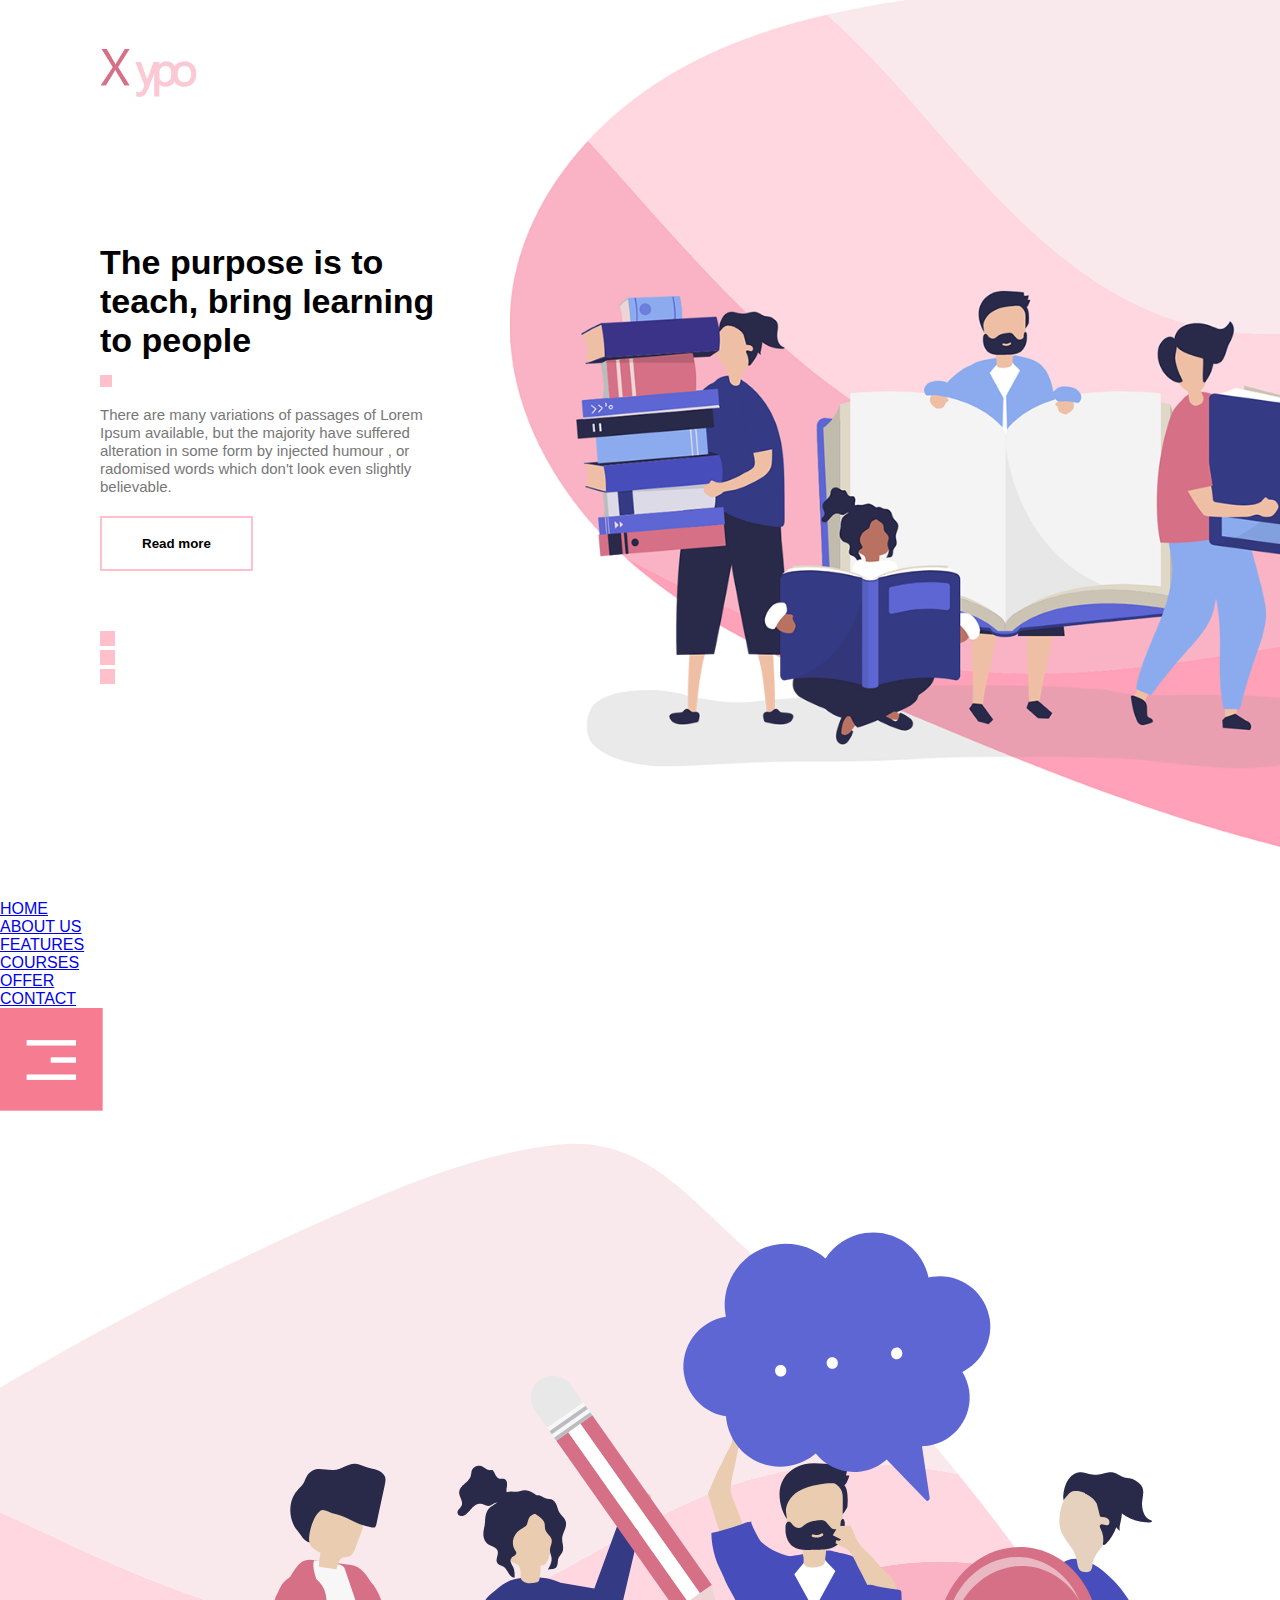
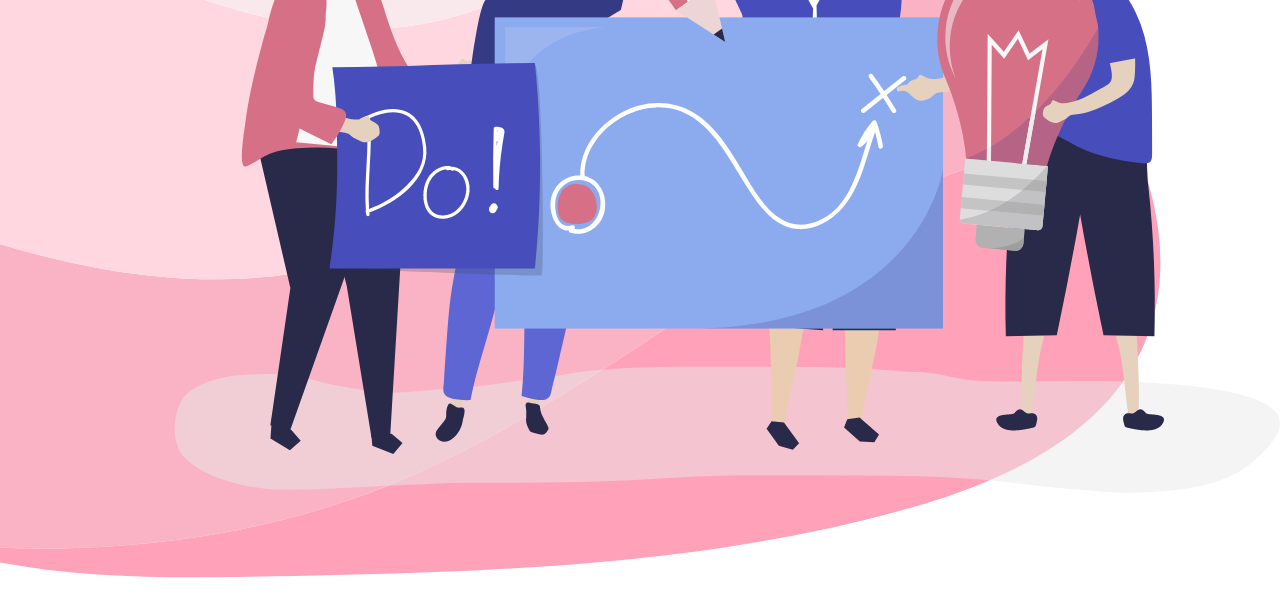
<file: index.html>
<!DOCTYPE html>
<html lang="en">
<head>
    <meta charset="UTF-8">
    <meta name="viewport" content="width=device-width, initial-scale=1.0">
    <title>Complete Website  Design Using HTML and CSS</title>
    <link rel="stylesheet" href="style.css">
</head>
<body>
    <section id="header">
        <div class="container">
            <img src="/images/logo.png" class="logo">
        </div>
        <div class="header-text">
            <h1>The purpose is to <br>teach, bring learning to people</h1>
            <span class="square"></span>
            <p>There are many variations of passages of Lorem Ipsum available, but the majority have suffered alteration in some form by injected humour , or radomised words which don't look even slightly believable.</p>
            <button class="common-btn">Read more</button>
            <div class="line">
                <span class="line-1"></span><br>
                <span class="line-2"></span><br>
                <span class="line-3"></span><br>
            </div>
        </div>
    </section>
    <nav id="sideNav">
        <ul>
           <li><a href="#">HOME</a></li>
           <li><a href="#">ABOUT US</a></li>
           <li><a href="#">FEATURES</a></li>
           <li><a href="#">COURSES</a></li>
           <li><a href="#">OFFER</a></li>
           <li><a href="#">CONTACT</a></li>
        </ul>
    </nav>
    <img src="/images/menu.png" id="menuBtn">

    <!-- about -->
     <section id="about">
        <div class="about-left-col">
            <img src="/images/about.png">
        </div>
        <div class="about-right-col">

        </div>
     </section>












    <script>
        var menuBtn = document.getElementById("menuBtn");
        var sideNav= document.getElementById("sideNav");

        sideNav.style.right="-250px";
        menuBtn.onclick = function(){
            if(sideNav.style.right == "-250px"){
                sideNav.style.right = "0";
            }
            else{
                sideNav.style.right = "-250px";
            }
        }
    </script>
</body>
</html>
</file>
<file: style.css>
*{
    margin: 0;
    padding: 0;
    font-family: sans-serif;
}
#header{
    height: 100vh;
    background-image: url(/images/background.png);
    background-position: center;
    background-size: cover;
}
.container{
    margin-right: 100px;
    margin-left: 100px;
}
.logo{
    margin-top:30px;
    width: 100px;
}
.header-text{
    max-width:350px;
    margin-top:140px;
    margin-left: 100px;
    margin-right: 100px;
}
h1{
    font-size: 34px;
}
.square{
    height: 12px;
    width: 12px;
    display: inline-block;
    background-color: pink;
    margin: 15px 0;
}
.common-btn{
    padding:18px 40px;
    background: transparent;
    outline: none;
    border: 2px solid pink;
    font-weight: bold;
    cursor:pointer;
}
p{
    font-size: 15px;
    line-height: 18px;
    color: #777;
}
.header-text button{
    margin-top:20px;
    margin-bottom: 60px;
}
.line-1{
    width: 15px;
    height: 15px;
    background: pink ;
    display: inline-block;
}
.line-2{
    width: 15px;
    height: 15px;
    background: pink ;
    display: inline-block;
}
.line-3{
    width: 15px;
    height: 15px;
    background: pink ;
    display: inline-block;
}
</file>
